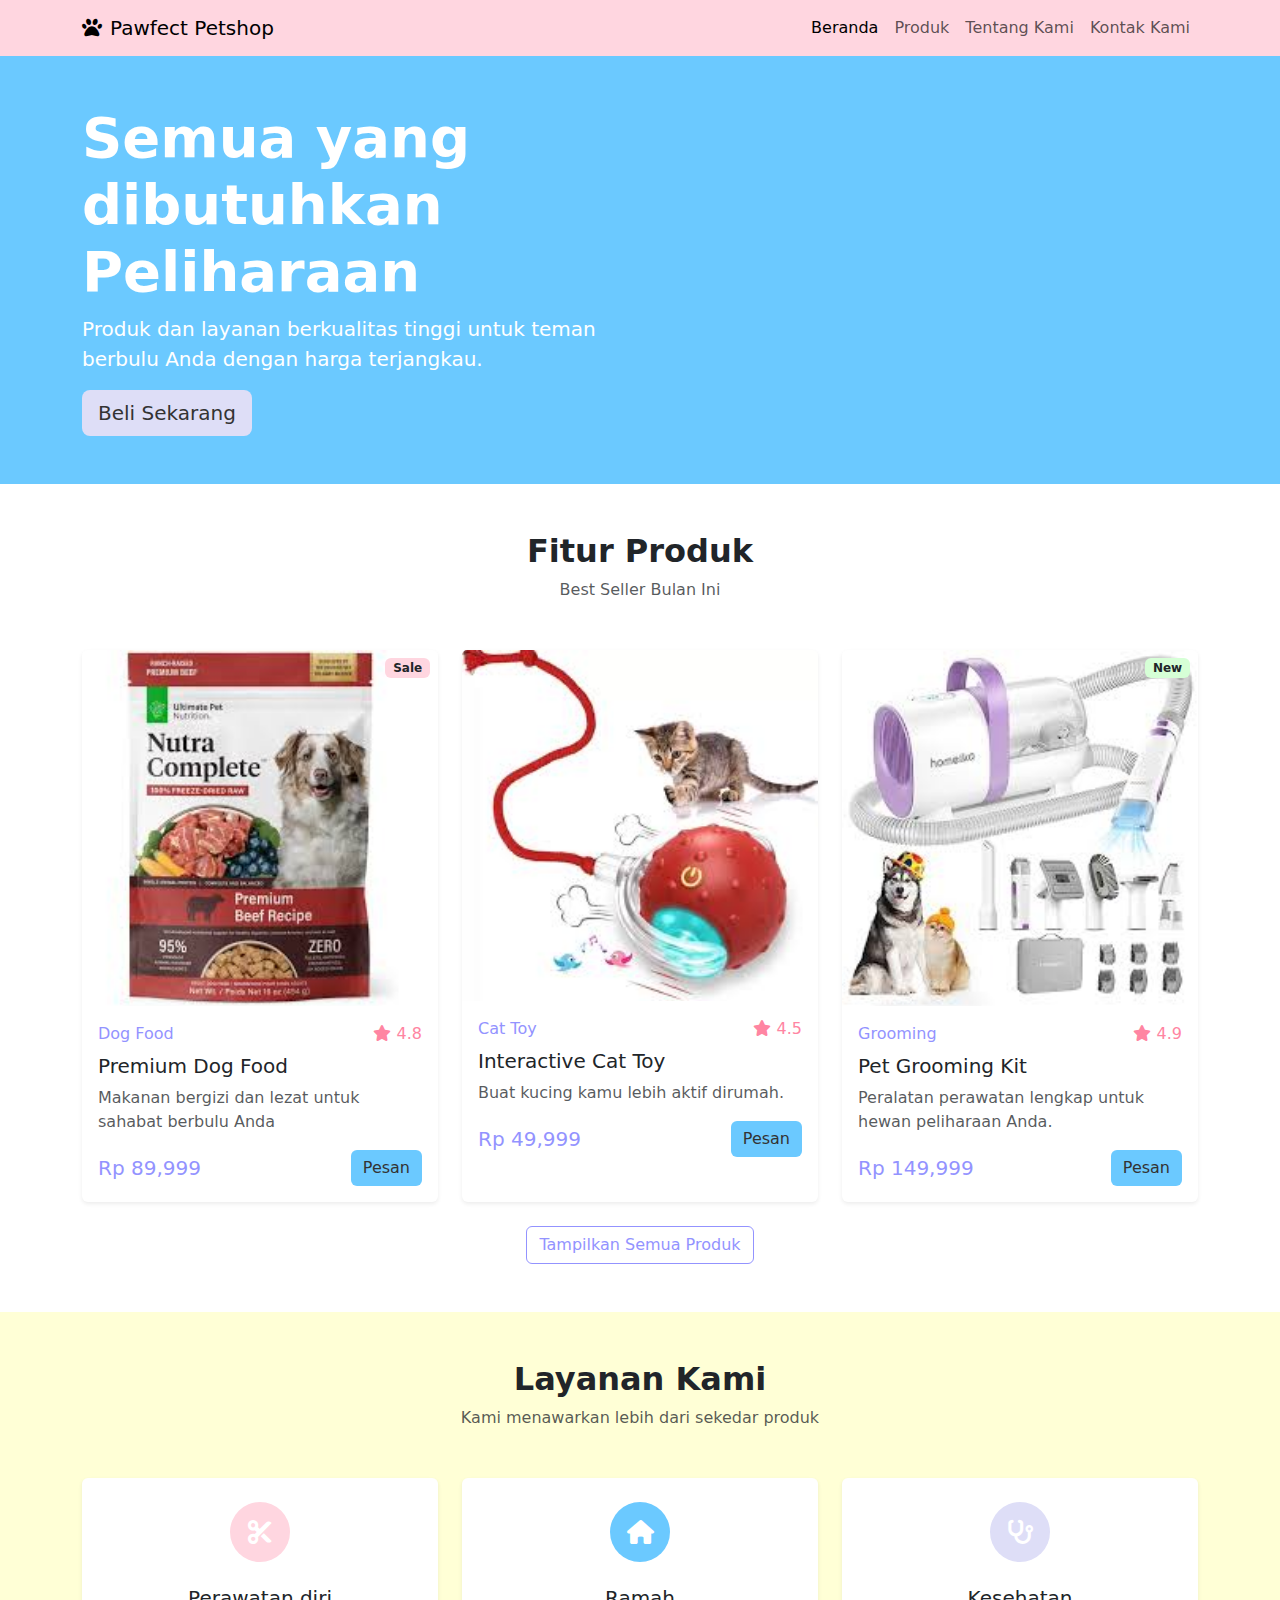
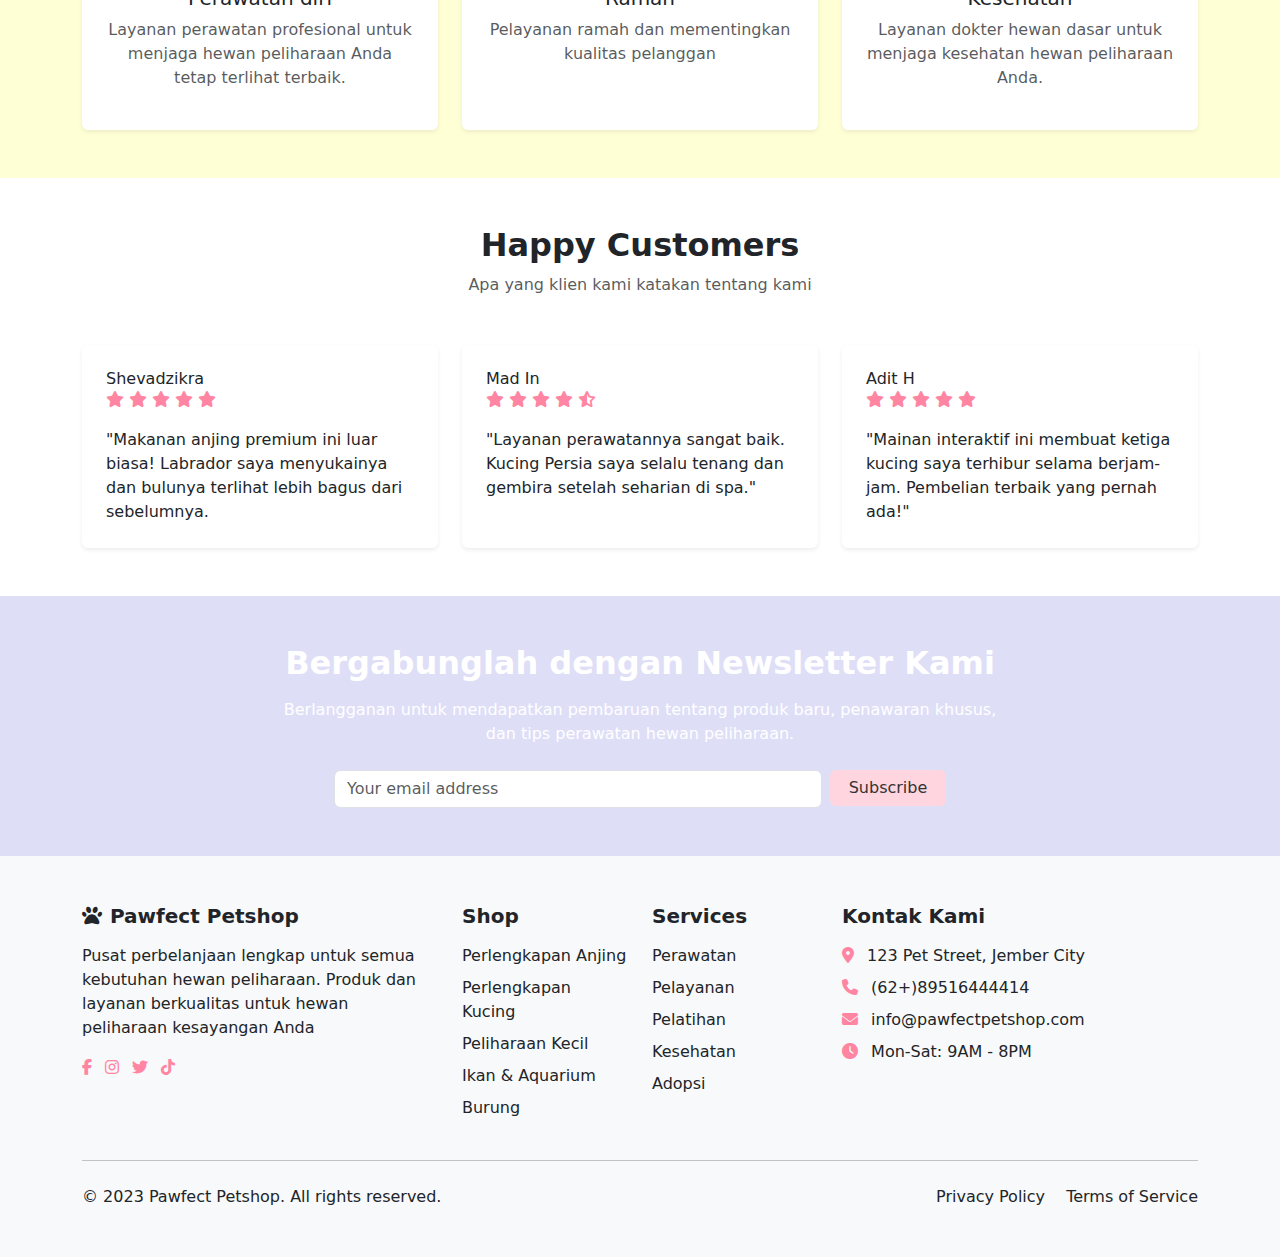
<file: index.html>
<!DOCTYPE html>
<html lang="en">
<head>
    <meta charset="UTF-8">
    <meta name="viewport" content="width=device-width, initial-scale=1.0">
    <title>Pawfect Petshop - Home</title>
    <!-- Bootstrap CSS -->
    <link href="https://cdn.jsdelivr.net/npm/bootstrap@5.3.0/dist/css/bootstrap.min.css" rel="stylesheet">
    <!-- Font Awesome -->
    <link rel="stylesheet" href="https://cdnjs.cloudflare.com/ajax/libs/font-awesome/6.4.0/css/all.min.css">
    <!-- Custom CSS -->
    <link rel="stylesheet" href="style.css">
</head>
<body>
    <!-- Navigation -->
    <nav class="navbar navbar-expand-lg navbar-light bg-pastel-pink">
        <div class="container">
            <a class="navbar-brand" href="#">
                <i class="fas fa-paw me-2"></i>Pawfect Petshop
            </a>
            <button class="navbar-toggler" type="button" data-bs-toggle="collapse" data-bs-target="#navbarNav">
                <span class="navbar-toggler-icon"></span>
            </button>
            <div class="collapse navbar-collapse" id="navbarNav">
                <ul class="navbar-nav ms-auto">
                    <li class="nav-item">
                        <a class="nav-link active" href="index.html">Beranda</a>
                    </li>
                    <li class="nav-item">
                        <a class="nav-link" href="products.html">Produk</a>
                    </li>
                    <li class="nav-item">
                        <a class="nav-link" href="about.html">Tentang Kami</a>
                    </li>
                    <li class="nav-item">
                        <a class="nav-link" href="contact.html">Kontak Kami</a>
                    </li>
                </ul>
            </div>
        </div>
    </nav>

    <!-- Hero Section -->
    <section class="hero-section bg-pastel-blue text-white py-5">
        <div class="container">
            <div class="row align-items-center">
                <div class="col-md-6">
                    <h1 class="display-4 fw-bold">Semua yang dibutuhkan Peliharaan</h1>
                    <p class="lead">Produk dan layanan berkualitas tinggi untuk teman berbulu Anda dengan harga terjangkau.</p>
                    <a href="products.html" class="btn btn-pastel-purple btn-lg">Beli Sekarang</a>
                </div>
            </div>
        </div>
    </section>

    <!-- Featured Products -->
    <section class="py-5">
        <div class="container">
            <div class="text-center mb-5">
                <h2 class="fw-bold">Fitur Produk</h2>
                <p class="text-muted">Best Seller Bulan Ini</p>
            </div>
            <div class="row g-4">
                <!-- Product 1 -->
                <div class="col-md-4">
                    <div class="card product-card h-100 border-0 shadow-sm">
                        <span class="badge bg-pastel-pink text-dark position-absolute top-0 end-0 m-2">Sale</span>
                        <img src="dogfood.jpeg" class="card-img-top" alt="Product 1">
                        <div class="card-body">
                            <div class="d-flex justify-content-between mb-2">
                                <span class="text-pastel-purple">Dog Food</span>
                                <span class="text-pastel-pink">
                                    <i class="fas fa-star"></i> 4.8
                                </span>
                            </div>
                            <h5 class="card-title">Premium Dog Food</h5>
                            <p class="card-text text-muted">Makanan bergizi dan lezat untuk sahabat berbulu Anda</p>
                            <div class="d-flex justify-content-between align-items-center">
                                <h5 class="text-pastel-purple mb-0">Rp 89,999</h5>
                                <a href="pemesanan.html" class="btn btn-pastel-blue">Pesan</a>
                            </div>
                        </div>
                    </div>
                </div>
                
                <!-- Product 2 -->
                <div class="col-md-4">
                    <div class="card product-card h-100 border-0 shadow-sm">
                        <img src="cattoy.jpeg" class="card-img-top" alt="Product 2">
                        <div class="card-body">
                            <div class="d-flex justify-content-between mb-2">
                                <span class="text-pastel-purple">Cat Toy</span>
                                <span class="text-pastel-pink">
                                    <i class="fas fa-star"></i> 4.5
                                </span>
                            </div>
                            <h5 class="card-title">Interactive Cat Toy</h5>
                            <p class="card-text text-muted">Buat kucing kamu lebih aktif dirumah.</p>
                            <div class="d-flex justify-content-between align-items-center">
                                <h5 class="text-pastel-purple mb-0">Rp 49,999</h5>
                                <a href="pemesanan.html" class="btn btn-pastel-blue">Pesan</a>
                            </div>
                        </div>
                    </div>
                </div>
                
                <!-- Product 3 -->
                <div class="col-md-4">
                    <div class="card product-card h-100 border-0 shadow-sm">
                        <span class="badge bg-pastel-green text-dark position-absolute top-0 end-0 m-2">New</span>
                        <img src="grooming.jpeg" class="card-img-top" alt="Product 3">
                        <div class="card-body">
                            <div class="d-flex justify-content-between mb-2">
                                <span class="text-pastel-purple">Grooming</span>
                                <span class="text-pastel-pink">
                                    <i class="fas fa-star"></i> 4.9
                                </span>
                            </div>
                            <h5 class="card-title">Pet Grooming Kit</h5>
                            <p class="card-text text-muted">Peralatan perawatan lengkap untuk hewan peliharaan Anda.</p>
                            <div class="d-flex justify-content-between align-items-center">
                                <h5 class="text-pastel-purple mb-0">Rp 149,999</h5>
                                <a href="pemesanan.html" class="btn btn-pastel-blue">Pesan</a>
                            </div>
                        </div>
                    </div>
                </div>
            </div>
            <div class="text-center mt-4">
                <a href="products.html" class="btn btn-outline-pastel-purple">Tampilkan Semua Produk</a>
            </div>
        </div>
    </section>

    <!-- Services Section -->
    <section class="py-5 bg-pastel-yellow">
        <div class="container">
            <div class="text-center mb-5">
                <h2 class="fw-bold">Layanan Kami</h2>
                <p class="text-muted">
                    Kami menawarkan lebih dari sekedar produk</p>
            </div>
            <div class="row g-4">
                <div class="col-md-4">
                    <div class="card service-card h-100 border-0 shadow-sm">
                        <div class="card-body text-center p-4">
                            <div class="icon-box bg-pastel-pink mx-auto mb-4">
                                <i class="fas fa-cut text-white"></i>
                            </div>
                            <h5>Perawatan diri</h5>
                            <p class="text-muted">Layanan perawatan profesional untuk menjaga hewan peliharaan Anda tetap terlihat terbaik.</p>
                        </div>
                    </div>
                </div>
                <div class="col-md-4">
                    <div class="card service-card h-100 border-0 shadow-sm">
                        <div class="card-body text-center p-4">
                            <div class="icon-box bg-pastel-blue mx-auto mb-4">
                                <i class="fas fa-home text-white"></i>
                            </div>
                            <h5>Ramah</h5>
                            <p class="text-muted">Pelayanan ramah dan mementingkan kualitas pelanggan</p>
                        </div>
                    </div>
                </div>
                <div class="col-md-4">
                    <div class="card service-card h-100 border-0 shadow-sm">
                        <div class="card-body text-center p-4">
                            <div class="icon-box bg-pastel-purple mx-auto mb-4">
                                <i class="fas fa-stethoscope text-white"></i>
                            </div>
                            <h5>Kesehatan</h5>
                            <p class="text-muted">Layanan dokter hewan dasar untuk menjaga kesehatan hewan peliharaan Anda.</p>
                        </div>
                    </div>
                </div>
            </div>
        </div>
    </section>

    <!-- Testimonials -->
    <section class="py-5">
        <div class="container">
            <div class="text-center mb-5">
                <h2 class="fw-bold">Happy Customers</h2>
                <p class="text-muted">Apa yang klien kami katakan tentang kami</p>
            </div>
            <div class="row g-4">
                <div class="col-md-4">
                    <div class="card border-0 shadow-sm h-100">
                        <div class="card-body p-4">
                            <div class="d-flex mb-3">
                                <div>
                                    <h6 class="mb-0">Shevadzikra</h6>
                                    <div class="text-pastel-pink">
                                        <i class="fas fa-star"></i>
                                        <i class="fas fa-star"></i>
                                        <i class="fas fa-star"></i>
                                        <i class="fas fa-star"></i>
                                        <i class="fas fa-star"></i>
                                    </div>
                                </div>
                            </div>
                            <p class="card-text">"Makanan anjing premium ini luar biasa! Labrador saya menyukainya dan bulunya terlihat lebih bagus dari sebelumnya.</p>
                        </div>
                    </div>
                </div>
                <div class="col-md-4">
                    <div class="card border-0 shadow-sm h-100">
                        <div class="card-body p-4">
                            <div class="d-flex mb-3">
                                <div>
                                    <h6 class="mb-0">Mad In</h6>
                                    <div class="text-pastel-pink">
                                        <i class="fas fa-star"></i>
                                        <i class="fas fa-star"></i>
                                        <i class="fas fa-star"></i>
                                        <i class="fas fa-star"></i>
                                        <i class="fas fa-star-half-alt"></i>
                                    </div>
                                </div>
                            </div>
                            <p class="card-text">
                                "Layanan perawatannya sangat baik. Kucing Persia saya selalu tenang dan gembira setelah seharian di spa."</p>
                        </div>
                    </div>
                </div>
                <div class="col-md-4">
                    <div class="card border-0 shadow-sm h-100">
                        <div class="card-body p-4">
                            <div class="d-flex mb-3">
                                <div>
                                    <h6 class="mb-0">Adit H</h6>
                                    <div class="text-pastel-pink">
                                        <i class="fas fa-star"></i>
                                        <i class="fas fa-star"></i>
                                        <i class="fas fa-star"></i>
                                        <i class="fas fa-star"></i>
                                        <i class="fas fa-star"></i>
                                    </div>
                                </div>
                            </div>
                            <p class="card-text">"Mainan interaktif ini membuat ketiga kucing saya terhibur selama berjam-jam. Pembelian terbaik yang pernah ada!"</p>
                        </div>
                    </div>
                </div>
            </div>
        </div>
    </section>

    <!-- Newsletter -->
    <section class="py-5 bg-pastel-purple text-white">
        <div class="container">
            <div class="row justify-content-center">
                <div class="col-md-8 text-center">
                    <h2 class="fw-bold mb-3">Bergabunglah dengan Newsletter Kami</h2>
                    <p class="mb-4">
                        Berlangganan untuk mendapatkan pembaruan tentang produk baru, penawaran khusus, dan tips perawatan hewan peliharaan.</p>
                    <form class="row g-2 justify-content-center">
                        <div class="col-md-8">
                            <input type="email" class="form-control" placeholder="Your email address">
                        </div>
                        <div class="col-md-2">
                            <button type="submit" class="btn btn-pastel-pink w-100">Subscribe</button>
                        </div>
                    </form>
                </div>
            </div>
        </div>
    </section>

    <!-- Footer -->
    <footer class="py-5 bg-light">
        <div class="container">
            <div class="row">
                <div class="col-md-4 mb-4 mb-md-0">
                    <h5 class="fw-bold mb-3"><i class="fas fa-paw me-2"></i>Pawfect Petshop</h5>
                    <p>Pusat perbelanjaan lengkap untuk semua kebutuhan hewan peliharaan. Produk dan layanan berkualitas untuk hewan peliharaan kesayangan Anda</p>
                    <div class="social-icons">
                        <a href="#" class="text-pastel-pink me-2"><i class="fab fa-facebook-f"></i></a>
                        <a href="#" class="text-pastel-pink me-2"><i class="fab fa-instagram"></i></a>
                        <a href="#" class="text-pastel-pink me-2"><i class="fab fa-twitter"></i></a>
                        <a href="#" class="text-pastel-pink"><i class="fab fa-tiktok"></i></a>
                    </div>
                </div>
                <div class="col-md-2 mb-4 mb-md-0">
                    <h5 class="fw-bold mb-3">Shop</h5>
                    <ul class="list-unstyled">
                        <li class="mb-2"><a href="#" class="text-decoration-none text-dark">Perlengkapan Anjing</a></li>
                        <li class="mb-2"><a href="#" class="text-decoration-none text-dark">Perlengkapan Kucing</a></li>
                        <li class="mb-2"><a href="#" class="text-decoration-none text-dark">Peliharaan Kecil</a></li>
                        <li class="mb-2"><a href="#" class="text-decoration-none text-dark">Ikan & Aquarium</a></li>
                        <li><a href="#" class="text-decoration-none text-dark">Burung</a></li>
                    </ul>
                </div>
                <div class="col-md-2 mb-4 mb-md-0">
                    <h5 class="fw-bold mb-3">Services</h5>
                    <ul class="list-unstyled">
                        <li class="mb-2"><a href="#" class="text-decoration-none text-dark">Perawatan</a></li>
                        <li class="mb-2"><a href="#" class="text-decoration-none text-dark">Pelayanan</a></li>
                        <li class="mb-2"><a href="#" class="text-decoration-none text-dark">Pelatihan</a></li>
                        <li class="mb-2"><a href="#" class="text-decoration-none text-dark">Kesehatan</a></li>
                        <li><a href="#" class="text-decoration-none text-dark">Adopsi</a></li>
                    </ul>
                </div>
                <div class="col-md-4">
                    <h5 class="fw-bold mb-3">Kontak Kami</h5>
                    <ul class="list-unstyled">
                        <li class="mb-2"><i class="fas fa-map-marker-alt text-pastel-pink me-2"></i> 123 Pet Street, Jember City</li>
                        <li class="mb-2"><i class="fas fa-phone text-pastel-pink me-2"></i> (62+)89516444414 </li>
                        <li class="mb-2"><i class="fas fa-envelope text-pastel-pink me-2"></i> info@pawfectpetshop.com</li>
                        <li><i class="fas fa-clock text-pastel-pink me-2"></i> Mon-Sat: 9AM - 8PM</li>
                    </ul>
                </div>
            </div>
            <hr class="my-4">
            <div class="row">
                <div class="col-md-6 text-center text-md-start">
                    <p class="mb-0">&copy; 2023 Pawfect Petshop. All rights reserved.</p>
                </div>
                <div class="col-md-6 text-center text-md-end">
                    <a href="#" class="text-decoration-none text-dark me-3">Privacy Policy</a>
                    <a href="#" class="text-decoration-none text-dark">Terms of Service</a>
                </div>
            </div>
        </div>
    </footer>

    <!-- Bootstrap JS -->
    <script src="https://cdn.jsdelivr.net/npm/bootstrap@5.3.0/dist/js/bootstrap.bundle.min.js"></script>
</body>
</html>
</file>
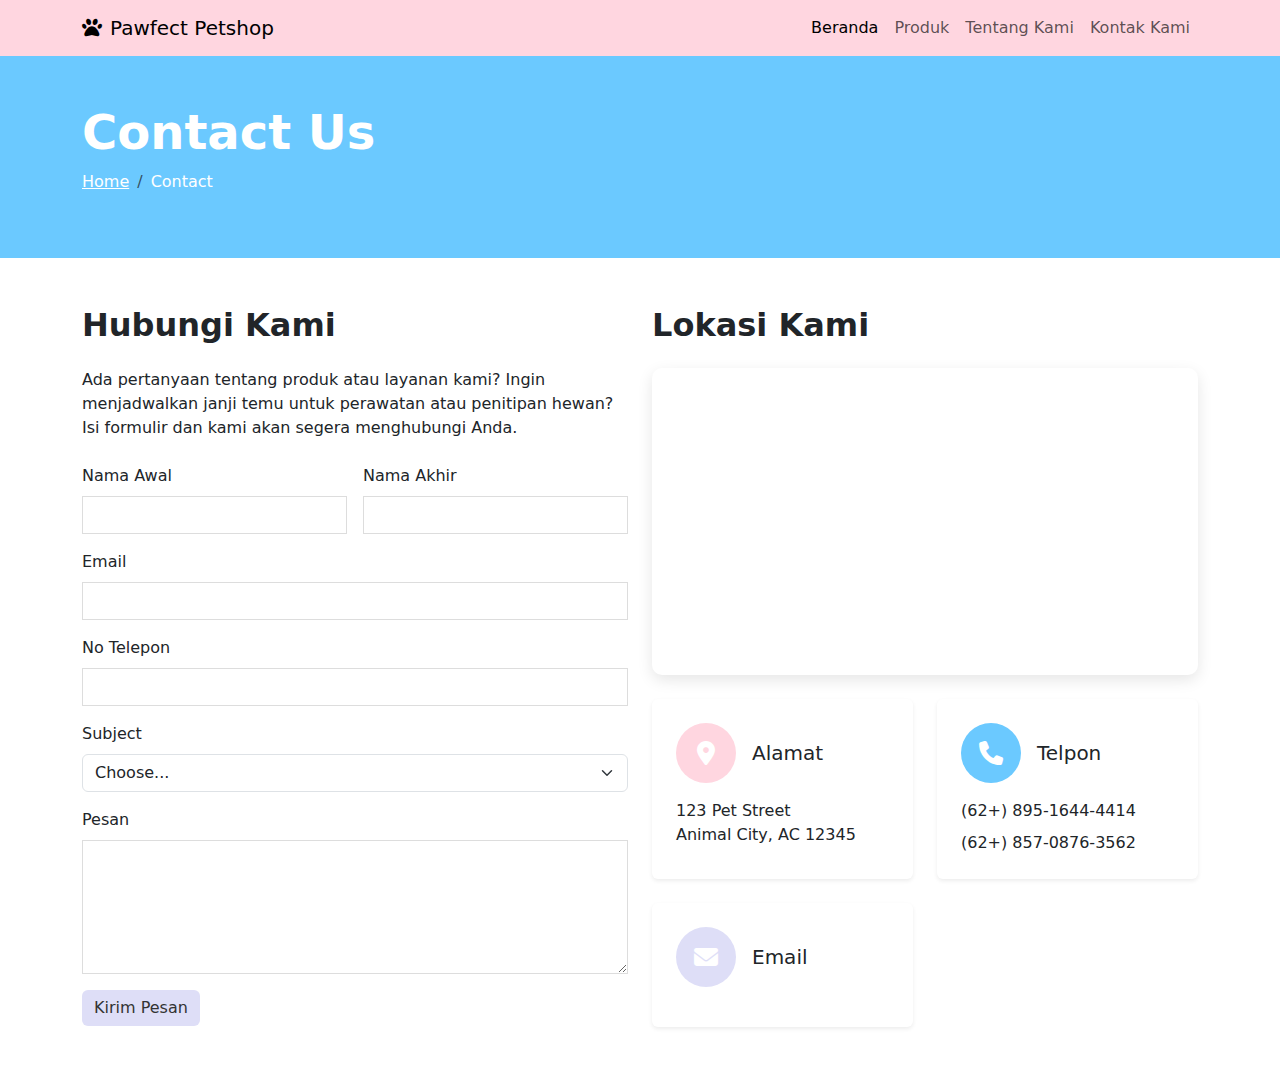
<file: contact.html>
<!DOCTYPE html>
<html lang="en">
<head>
    <meta charset="UTF-8">
    <meta name="viewport" content="width=device-width, initial-scale=1.0">
    <title>Pawfect Petshop - Contact Us</title>
    <!-- Bootstrap CSS -->
    <link href="https://cdn.jsdelivr.net/npm/bootstrap@5.3.0/dist/css/bootstrap.min.css" rel="stylesheet">
    <!-- Font Awesome -->
    <link rel="stylesheet" href="https://cdnjs.cloudflare.com/ajax/libs/font-awesome/6.4.0/css/all.min.css">
    <!-- Custom CSS -->
    <link rel="stylesheet" href="style.css">
</head>
<body>
    <!-- Navigation -->
    <nav class="navbar navbar-expand-lg navbar-light bg-pastel-pink">
        <div class="container">
            <a class="navbar-brand" href="index.html">
                <i class="fas fa-paw me-2"></i>Pawfect Petshop
            </a>
            <button class="navbar-toggler" type="button" data-bs-toggle="collapse" data-bs-target="#navbarNav">
                <span class="navbar-toggler-icon"></span>
            </button>
            <div class="collapse navbar-collapse" id="navbarNav">
                <ul class="navbar-nav ms-auto">
                    <li class="nav-item">
                        <a class="nav-link active" href="index.html">Beranda</a>
                    </li>
                    <li class="nav-item">
                        <a class="nav-link" href="products.html">Produk</a>
                    </li>
                    <li class="nav-item">
                        <a class="nav-link" href="about.html">Tentang Kami</a>
                    </li>
                    <li class="nav-item">
                        <a class="nav-link" href="contact.html">Kontak Kami</a>
                    </li>
                </ul>
            </div>
        </div>
    </nav>

    <!-- Contact Header -->
    <section class="py-5 bg-pastel-blue text-white">
        <div class="container">
            <div class="row">
                <div class="col-12">
                    <h1 class="display-5 fw-bold">Contact Us</h1>
                    <nav aria-label="breadcrumb">
                        <ol class="breadcrumb">
                            <li class="breadcrumb-item"><a href="index.html" class="text-white">Home</a></li>
                            <li class="breadcrumb-item active text-white" aria-current="page">Contact</li>
                        </ol>
                    </nav>
                </div>
            </div>
        </div>
    </section>

    <!-- Contact Section -->
    <section class="py-5">
        <div class="container">
            <div class="row">
                <div class="col-lg-6 mb-5 mb-lg-0">
                    <h2 class="fw-bold mb-4">Hubungi Kami</h2>
                    <p class="mb-4">Ada pertanyaan tentang produk atau layanan kami? Ingin menjadwalkan janji temu untuk perawatan atau penitipan hewan? Isi formulir dan kami akan segera menghubungi Anda.</p>
                    
                    <form class="contact-form">
                        <div class="row g-3">
                            <div class="col-md-6">
                                <label for="firstName" class="form-label">Nama Awal</label>
                                <input type="text" class="form-control" id="firstName" required>
                            </div>
                            <div class="col-md-6">
                                <label for="lastName" class="form-label">Nama Akhir</label>
                                <input type="text" class="form-control" id="lastName" required>
                            </div>
                            <div class="col-12">
                                <label for="email" class="form-label">Email</label>
                                <input type="email" class="form-control" id="email" required>
                            </div>
                            <div class="col-12">
                                <label for="phone" class="form-label">No Telepon</label>
                                <input type="tel" class="form-control" id="phone">
                            </div>
                            <div class="col-12">
                                <label for="subject" class="form-label">Subject</label>
                                <select class="form-select" id="subject">
                                    <option selected>Choose...</option>
                                    <option>Product Inquiry</option>
                                    <option>Service Appointment</option>
                                    <option>General Question</option>
                                    <option>Feedback</option>
                                    <option>Other</option>
                                </select>
                            </div>
                            <div class="col-12">
                                <label for="message" class="form-label">Pesan</label>
                                <textarea class="form-control" id="message" rows="5" required></textarea>
                            </div>
                            <div class="col-12">
                                <button type="submit" class="btn btn-pastel-purple">Kirim Pesan</button>
                            </div>
                        </div>
                    </form>
                </div>
                <div class="col-lg-6">
                    <h2 class="fw-bold mb-4">Lokasi Kami</h2>
                    <div class="map-container mb-4">
                        <iframe src="https://www.google.com/maps/embed?pb=!1m18!1m12!1m3!1d2792.7200328962876!2d113.69958648826021!3d-8.152014622611263!2m3!1f0!2f0!3f0!3m2!1i1024!2i768!4f13.1!3m3!1m2!1s0x2dd694454afd4331%3A0x9fbe01885f9ca437!2sState%20Vocational%20School%203%20Jember!5e0!3m2!1sen!2sid!4v1748835461746!5m2!1sen!2sid" width="100%" height="300" style="border:0;" allowfullscreen="" loading="lazy" referrerpolicy="no-referrer-when-downgrade"></iframe>
                    </div>
                    
                    <div class="row">
                        <div class="col-md-6 mb-4">
                            <div class="card border-0 h-100 shadow-sm">
                                <div class="card-body p-4">
                                    <div class="d-flex align-items-center mb-3">
                                        <div class="icon-box bg-pastel-pink me-3">
                                            <i class="fas fa-map-marker-alt text-white"></i>
                                        </div>
                                        <h5 class="mb-0">Alamat</h5>
                                    </div>
                                    <p class="mb-0">123 Pet Street<br>Animal City, AC 12345</p>
                                </div>
                            </div>
                        </div>
                        <div class="col-md-6 mb-4">
                            <div class="card border-0 h-100 shadow-sm">
                                <div class="card-body p-4">
                                    <div class="d-flex align-items-center mb-3">
                                        <div class="icon-box bg-pastel-blue me-3">
                                            <i class="fas fa-phone text-white"></i>
                                        </div>
                                        <h5 class="mb-0">Telpon</h5>
                                    </div>
                                    <p class="mb-2">(62+) 895-1644-4414</p>
                                    <p class="mb-0">(62+) 857-0876-3562</p>
                                </div>
                            </div>
                        </div>
                        <div class="col-md-6 mb-4 mb-md-0">
                            <div class="card border-0 h-100 shadow-sm">
                                <div class="card-body p-4">
                                    <div class="d-flex align-items-center mb-3">
                                        <div class="icon-box bg-pastel-purple me-3">
                                            <i class="fas fa-envelope text-white"></i>
                                        </div>
                                        <h5 class="mb-0">Email</h5>
</file>
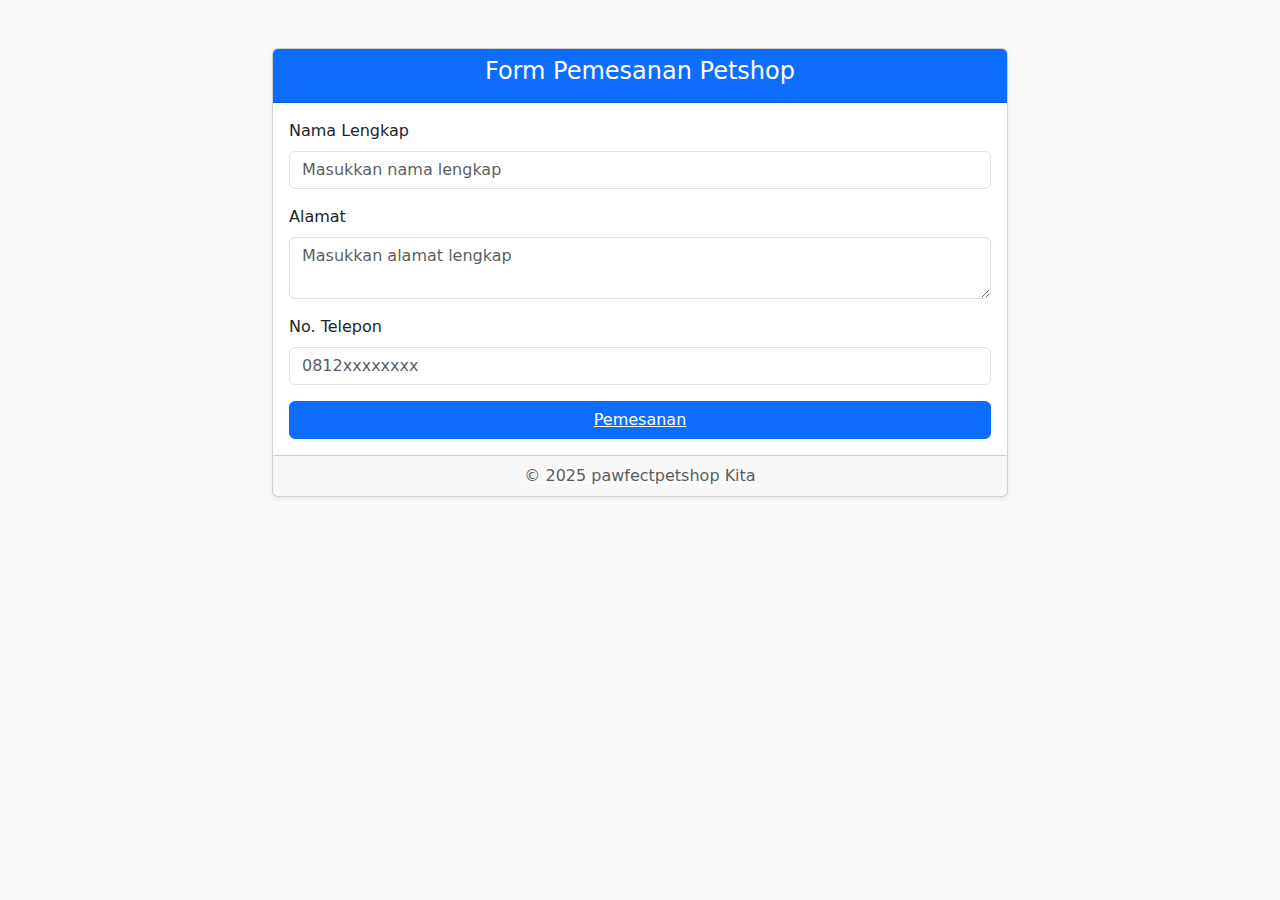
<file: pemesanan.html>
<!DOCTYPE html>
<html lang="id">
<head>
  <meta charset="UTF-8">
  <meta name="viewport" content="width=device-width, initial-scale=1">
  <title>Form Pemesanan Petshop</title>
  <!-- Bootstrap 5 CDN -->
  <link href="https://cdn.jsdelivr.net/npm/bootstrap@5.3.3/dist/css/bootstrap.min.css" rel="stylesheet">
</head>
<style>
    a {
        color: white;
    }
</style>
<body style="background-color: #f8f9fa;">

  <div class="container mt-5">
    <div class="row justify-content-center">
      <div class="col-md-8">
        <div class="card shadow-sm">
          <div class="card-header bg-primary text-white text-center">
            <h4>Form Pemesanan Petshop</h4>
          </div>
          <div class="card-body">
            <form>
              <div class="mb-3">
                <label for="nama" class="form-label">Nama Lengkap</label>
                <input type="text" class="form-control" id="nama" placeholder="Masukkan nama lengkap" required>
              </div>

              <div class="mb-3">
                <label for="alamat" class="form-label">Alamat</label>
                <textarea class="form-control" id="alamat" rows="2" placeholder="Masukkan alamat lengkap" required></textarea>
              </div>

              <div class="mb-3">
                <label for="telepon" class="form-label">No. Telepon</label>
                <input type="number" class="form-control" id="telepon" placeholder="0812xxxxxxxx" required>
              </div>

             <div class="d-grid">
                <button type="submit" class="btn btn-primary"><a href="index.html">Pemesanan</button>
              </div>
            </form>
          </div>
          <div class="card-footer text-center text-muted">
            &copy; 2025 pawfectpetshop Kita
          </div>
        </div>
      </div>
    </div>
  </div>

  <!-- Bootstrap JS -->
  <script src="https://cdn.jsdelivr.net/npm/bootstrap@5.3.3/dist/js/bootstrap.bundle.min.js"></script>
  
  <!-- Redirect Script -->
  <script>
    document.getElementById('formPemesanan').addEventListener('submit', function(event) {
      event.preventDefault(); // Mencegah submit default (jika belum terhubung ke backend)

      // Simulasi kirim data (bisa ditambahkan AJAX/Fetch di sini)
      alert("Pemesanan berhasil dikirim!");

      // Redirect ke halaman beranda (ubah sesuai lokasi file HTML beranda Anda)
      window.location.href = "index.html"; 
    });
  </script>
</body>
</html>
</file>
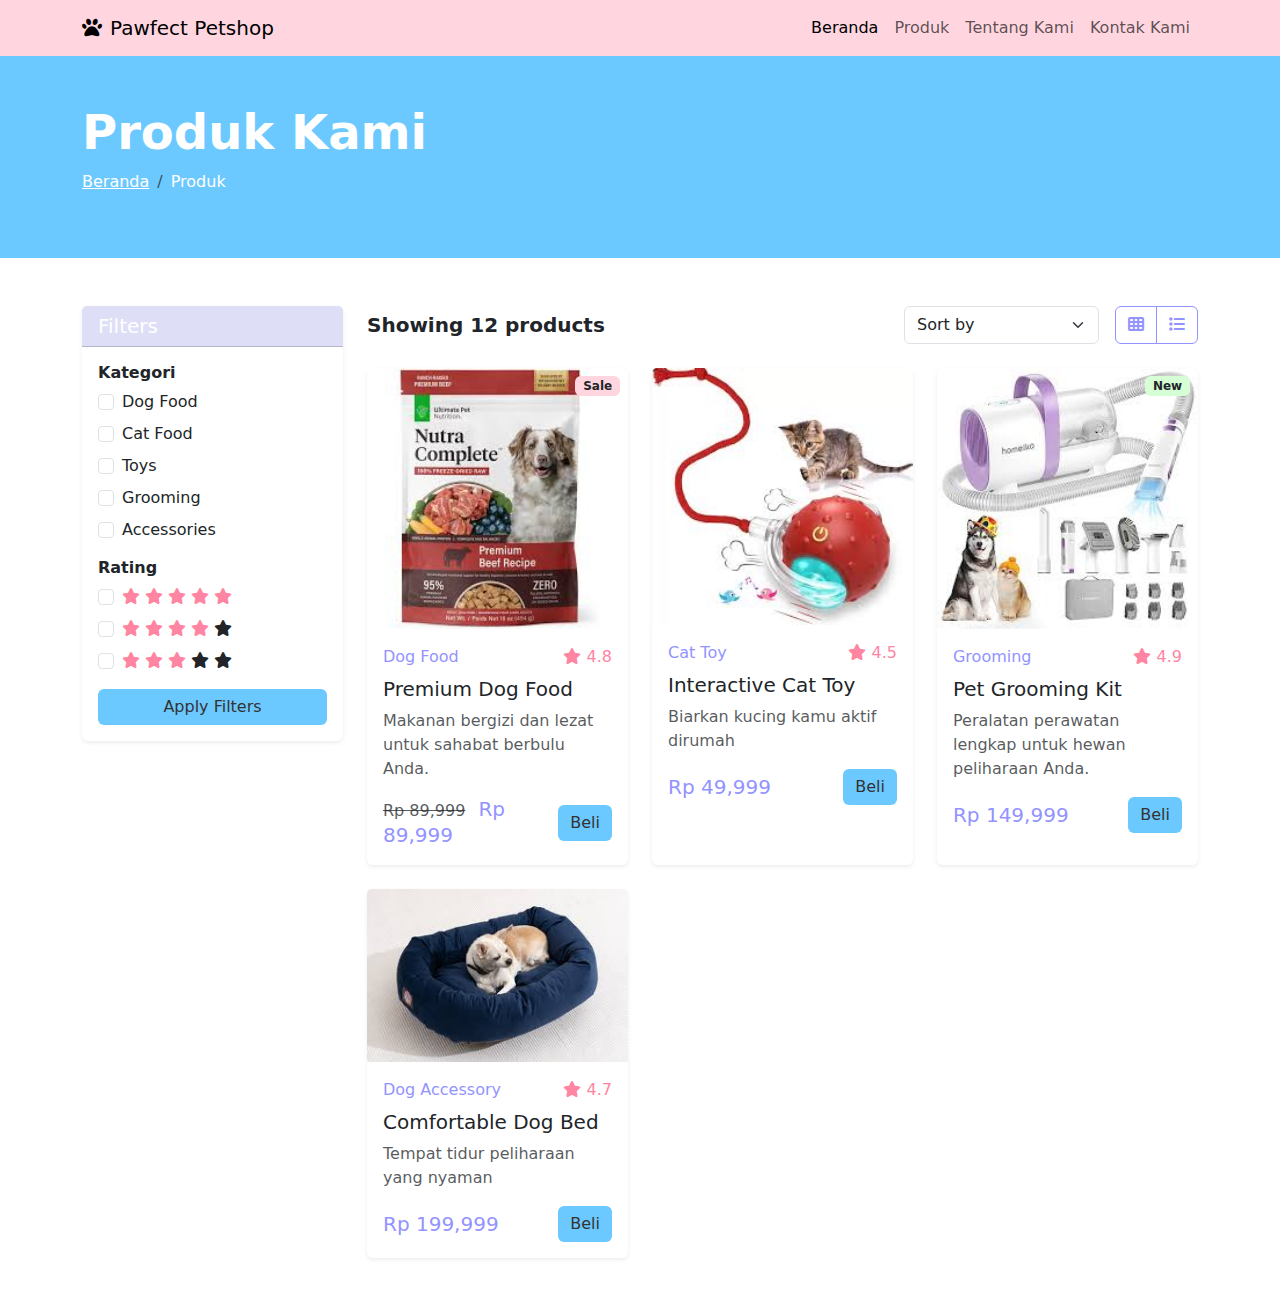
<file: products.html>
<!DOCTYPE html>
<html lang="en">
<head>
    <meta charset="UTF-8">
    <meta name="viewport" content="width=device-width, initial-scale=1.0">
    <title>Pawfect Petshop - Products</title>
    <!-- Bootstrap CSS -->
    <link href="https://cdn.jsdelivr.net/npm/bootstrap@5.3.0/dist/css/bootstrap.min.css" rel="stylesheet">
    <!-- Font Awesome -->
    <link rel="stylesheet" href="https://cdnjs.cloudflare.com/ajax/libs/font-awesome/6.4.0/css/all.min.css">
    <!-- Custom CSS -->
    <link rel="stylesheet" href="style.css">
</head>
<body>
    <!-- Navigation -->
    <nav class="navbar navbar-expand-lg navbar-light bg-pastel-pink">
        <div class="container">
            <a class="navbar-brand" href="#">
                <i class="fas fa-paw me-2"></i>Pawfect Petshop
            </a>
            <button class="navbar-toggler" type="button" data-bs-toggle="collapse" data-bs-target="#navbarNav">
                <span class="navbar-toggler-icon"></span>
            </button>
            <div class="collapse navbar-collapse" id="navbarNav">
                <ul class="navbar-nav ms-auto">
                    <li class="nav-item">
                        <a class="nav-link active" href="index.html">Beranda</a>
                    </li>
                    <li class="nav-item">
                        <a class="nav-link" href="products.html">Produk</a>
                    </li>
                    <li class="nav-item">
                        <a class="nav-link" href="about.html">Tentang Kami</a>
                    </li>
                    <li class="nav-item">
                        <a class="nav-link" href="contact.html">Kontak Kami</a>
                    </li>
                </ul>
            </div>
        </div>
    </nav>

    <!-- Products Header -->
    <section class="py-5 bg-pastel-blue text-white">
        <div class="container">
            <div class="row">
                <div class="col-12">
                    <h1 class="display-5 fw-bold">Produk Kami</h1>
                    <nav aria-label="breadcrumb">
                        <ol class="breadcrumb">
                            <li class="breadcrumb-item"><a href="index.html" class="text-white">Beranda</a></li>
                            <li class="breadcrumb-item active text-white" aria-current="page">Produk</li>
                        </ol>
                    </nav>
                </div>
            </div>
        </div>
    </section>

    <!-- Products Section -->
    <section class="py-5">
        <div class="container">
            <div class="row">
                <!-- Sidebar Filters -->
                <div class="col-md-3 mb-4">
                    <div class="card border-0 shadow-sm">
                        <div class="card-header bg-pastel-purple text-white">
                            <h5 class="mb-0">Filters</h5>
                        </div>
                        <div class="card-body">
                            <h6 class="fw-bold">Kategori</h6>
                            <div class="form-check mb-2">
                                <input class="form-check-input" type="checkbox" id="dogFood">
                                <label class="form-check-label" for="dogFood">Dog Food</label>
                            </div>
                            <div class="form-check mb-2">
                                <input class="form-check-input" type="checkbox" id="catFood">
                                <label class="form-check-label" for="catFood">Cat Food</label>
                            </div>
                            <div class="form-check mb-2">
                                <input class="form-check-input" type="checkbox" id="toys">
                                <label class="form-check-label" for="toys">Toys</label>
                            </div>
                            <div class="form-check mb-2">
                                <input class="form-check-input" type="checkbox" id="grooming">
                                <label class="form-check-label" for="grooming">Grooming</label>
                            </div>
                            <div class="form-check mb-3">
                                <input class="form-check-input" type="checkbox" id="accessories">
                                <label class="form-check-label" for="accessories">Accessories</label>
                            </div>

                            <h6 class="fw-bold">Rating</h6>
                            <div class="form-check mb-2">
                                <input class="form-check-input" type="checkbox" id="rating5">
                                <label class="form-check-label" for="rating5">
                                    <i class="fas fa-star text-pastel-pink"></i>
                                    <i class="fas fa-star text-pastel-pink"></i>
                                    <i class="fas fa-star text-pastel-pink"></i>
                                    <i class="fas fa-star text-pastel-pink"></i>
                                    <i class="fas fa-star text-pastel-pink"></i>
                                </label>
                            </div>
                            <div class="form-check mb-2">
                                <input class="form-check-input" type="checkbox" id="rating4">
                                <label class="form-check-label" for="rating4">
                                    <i class="fas fa-star text-pastel-pink"></i>
                                    <i class="fas fa-star text-pastel-pink"></i>
                                    <i class="fas fa-star text-pastel-pink"></i>
                                    <i class="fas fa-star text-pastel-pink"></i>
                                    <i class="fas fa-star"></i>
                                </label>
                            </div>
                            <div class="form-check mb-3">
                                <input class="form-check-input" type="checkbox" id="rating3">
                                <label class="form-check-label" for="rating3">
                                    <i class="fas fa-star text-pastel-pink"></i>
                                    <i class="fas fa-star text-pastel-pink"></i>
                                    <i class="fas fa-star text-pastel-pink"></i>
                                    <i class="fas fa-star"></i>
                                    <i class="fas fa-star"></i>
                                </label>
                            </div>

                            <button class="btn btn-pastel-blue w-100">Apply Filters</button>
                        </div>
                    </div>
                </div>

                <!-- Products Grid -->
                <div class="col-md-9">
                    <div class="d-flex justify-content-between align-items-center mb-4">
                        <div>
                            <h5 class="fw-bold mb-0">Showing 12 products</h5>
                        </div>
                        <div class="d-flex">
                            <div class="me-3">
                                <select class="form-select">
                                    <option selected>Sort by</option>
                                    <option>Price: Low to High</option>
                                    <option>Price: High to Low</option>
                                    <option>Rating</option>
                                    <option>Newest</option>
                                </select>
                            </div>
                            <div class="btn-group" role="group">
                                <button type="button" class="btn btn-outline-pastel-purple"><i class="fas fa-th"></i></button>
                                <button type="button" class="btn btn-outline-pastel-purple"><i class="fas fa-list"></i></button>
                            </div>
                        </div>
                    </div>

                    <div class="row g-4">
                        <!-- Product 1 -->
                        <div class="col-md-4 col-6">
                            <div class="card product-card h-100 border-0 shadow-sm">
                                <span class="badge bg-pastel-pink text-dark position-absolute top-0 end-0 m-2">Sale</span>
                                <img src="dogfood.jpeg" class="card-img-top" alt="Product 1">
                                <div class="card-body">
                                    <div class="d-flex justify-content-between mb-2">
                                        <span class="text-pastel-purple">Dog Food</span>
                                        <span class="text-pastel-pink">
                                            <i class="fas fa-star"></i> 4.8
                                        </span>
                                    </div>
                                    <h5 class="card-title">Premium Dog Food</h5>
                                    <p class="card-text text-muted">Makanan bergizi dan lezat untuk sahabat berbulu Anda.</p>
                                    <div class="d-flex justify-content-between align-items-center">
                                        <div>
                                            <span class="text-decoration-line-through text-muted me-2">Rp 89,999</span>
                                            <h5 class="text-pastel-purple mb-0 d-inline">Rp 89,999</h5>
                                        </div>
                                        <a href="pemesanan.html" class="btn btn-pastel-blue">Beli</a>
                                    </div>
                                </div>
                            </div>
                        </div>

                        <!-- Product 2 -->
                        <div class="col-md-4 col-6">
                            <div class="card product-card h-100 border-0 shadow-sm">
                                <img src="cattoy.jpeg" class="card-img-top" alt="Product 2">
                                <div class="card-body">
                                    <div class="d-flex justify-content-between mb-2">
                                        <span class="text-pastel-purple">Cat Toy</span>
                                        <span class="text-pastel-pink">
                                            <i class="fas fa-star"></i> 4.5
                                        </span>
                                    </div>
                                    <h5 class="card-title">Interactive Cat Toy</h5>
                                    <p class="card-text text-muted">Biarkan kucing kamu aktif dirumah</p>
                                    <div class="d-flex justify-content-between align-items-center">
                                        <h5 class="text-pastel-purple mb-0">Rp 49,999</h5>
                                        <a href="pemesanan.html" class="btn btn-pastel-blue">Beli</a>
                                    </div>
                                </div>
                            </div>
                        </div>

                        <!-- Product 3 -->
                        <div class="col-md-4 col-6">
                            <div class="card product-card h-100 border-0 shadow-sm">
                                <span class="badge bg-pastel-green text-dark position-absolute top-0 end-0 m-2">New</span>
                                <img src="grooming.jpeg" class="card-img-top" alt="Product 3">
                                <div class="card-body">
                                    <div class="d-flex justify-content-between mb-2">
                                        <span class="text-pastel-purple">Grooming</span>
                                        <span class="text-pastel-pink">
                                            <i class="fas fa-star"></i> 4.9
                                        </span>
                                    </div>
                                    <h5 class="card-title">Pet Grooming Kit</h5>
                                    <p class="card-text text-muted">Peralatan perawatan lengkap untuk hewan peliharaan Anda.</p>
                                    <div class="d-flex justify-content-between align-items-center">
                                        <h5 class="text-pastel-purple mb-0">Rp 149,999</h5>
                                        <a href="pemesanan.html" class="btn btn-pastel-blue">Beli</a>
                                    </div>
                                </div>
                            </div>
                        </div>

                        <!-- Product 4 -->
                        <div class="col-md-4 col-6">
                            <div class="card product-card h-100 border-0 shadow-sm">
                                <img src="dogbed.jpeg" class="card-img-top" alt="Product 4">
                                <div class="card-body">
                                    <div class="d-flex justify-content-between mb-2">
                                        <span class="text-pastel-purple">Dog Accessory</span>
                                        <span class="text-pastel-pink">
                                            <i class="fas fa-star"></i> 4.7
                                        </span>
                                    </div>
                                    <h5 class="card-title">Comfortable Dog Bed</h5>
                                    <p class="card-text text-muted">Tempat tidur peliharaan yang nyaman</p>
                                    <div class="d-flex justify-content-between align-items-center">
                                        <h5 class="text-pastel-purple mb-0">Rp 199,999</h5>
                                        <a href="pemesanan.html" class="btn btn-pastel-blue">Beli
</file>
<file: style.css>
/* Custom Pastel Color Scheme */
:root {
    --pastel-pink: #ffd6e0;
    --pastel-purple: hsl(240, 63%, 92%);
    --pastel-blue: hsl(202, 100%, 71%);
    --pastel-green: #d6ffd6;
    --pastel-yellow: #ffffd6;
}

/* Background Colors */
.bg-pastel-pink {
    background-color: var(--pastel-pink);
}

.bg-pastel-purple {
    background-color: var(--pastel-purple);
}

.bg-pastel-blue {
    background-color: var(--pastel-blue);
}

.bg-pastel-green {
    background-color: var(--pastel-green);
}

.bg-pastel-yellow {
    background-color: var(--pastel-yellow);
}

/* Text Colors */
.text-pastel-pink {
    color: #ff85a2;
}

.text-pastel-purple {
    color: #9393ff;
}

.text-pastel-blue {
    color: #85d4ff;
}

.text-pastel-green {
    color: #85ff85;
}

/* Button Colors */
.btn-pastel-pink {
    background-color: var(--pastel-pink);
    color: #333;
    border: none;
}

.btn-pastel-pink:hover {
    background-color: #ffc0d1;
    color: #333;
}

.btn-pastel-purple {
    background-color: var(--pastel-purple);
    color: #333;
    border: none;
}

.btn-pastel-purple:hover {
    background-color: #c0c0ff;
    color: #333;
}

.btn-pastel-blue {
    background-color: var(--pastel-blue);
    color: #333;
    border: none;
}

.btn-pastel-blue:hover {
    background-color: #c0e7ff;
    color: #333;
}

.btn-outline-pastel-purple {
    border: 1px solid #9393ff;
    color: #9393ff;
}

.btn-outline-pastel-purple:hover {
    background-color: var(--pastel-purple);
    color: #333;
}

/* Product Card */
.product-card {
    transition: transform 0.3s ease;
}

.product-card:hover {
    transform: translateY(-5px);
}

/* Service Card */
.service-card {
    transition: all 0.3s ease;
}

.service-card:hover {
    transform: translateY(-5px);
    box-shadow: 0 10px 20px rgba(0,0,0,0.1) !important;
}

/* Icon Box */
.icon-box {
    width: 60px;
    height: 60px;
    border-radius: 50%;
    display: flex;
    align-items: center;
    justify-content: center;
    font-size: 24px;
}

/* Contact Form */
.contact-form .form-control {
    border-radius: 0;
    border: 1px solid #ddd;
}

.contact-form .form-control:focus {
    border-color: #9393ff;
    box-shadow: 0 0 0 0.25rem rgba(147, 147, 255, 0.25);
}

/* Team Card */
.team-card {
    border: none;
    transition: all 0.3s ease;
}

.team-card:hover {
    transform: translateY(-5px);
    box-shadow: 0 10px 20px rgba(0,0,0,0.1);
}

.team-img {
    width: 150px;
    height: 150px;
    object-fit: cover;
    border: 5px solid white;
    box-shadow: 0 5px 15px rgba(0,0,0,0.1);
}

/* Map Container */
.map-container {
    overflow: hidden;
    border-radius: 10px;
    box-shadow: 0 5px 15px rgba(0,0,0,0.1);
}

/* Responsive Adjustments */
@media (max-width: 768px) {
    .hero-section .row {
        text-align: center;
    }
    
    .hero-section img {
        margin-top: 20px;
    }
}
</file>
